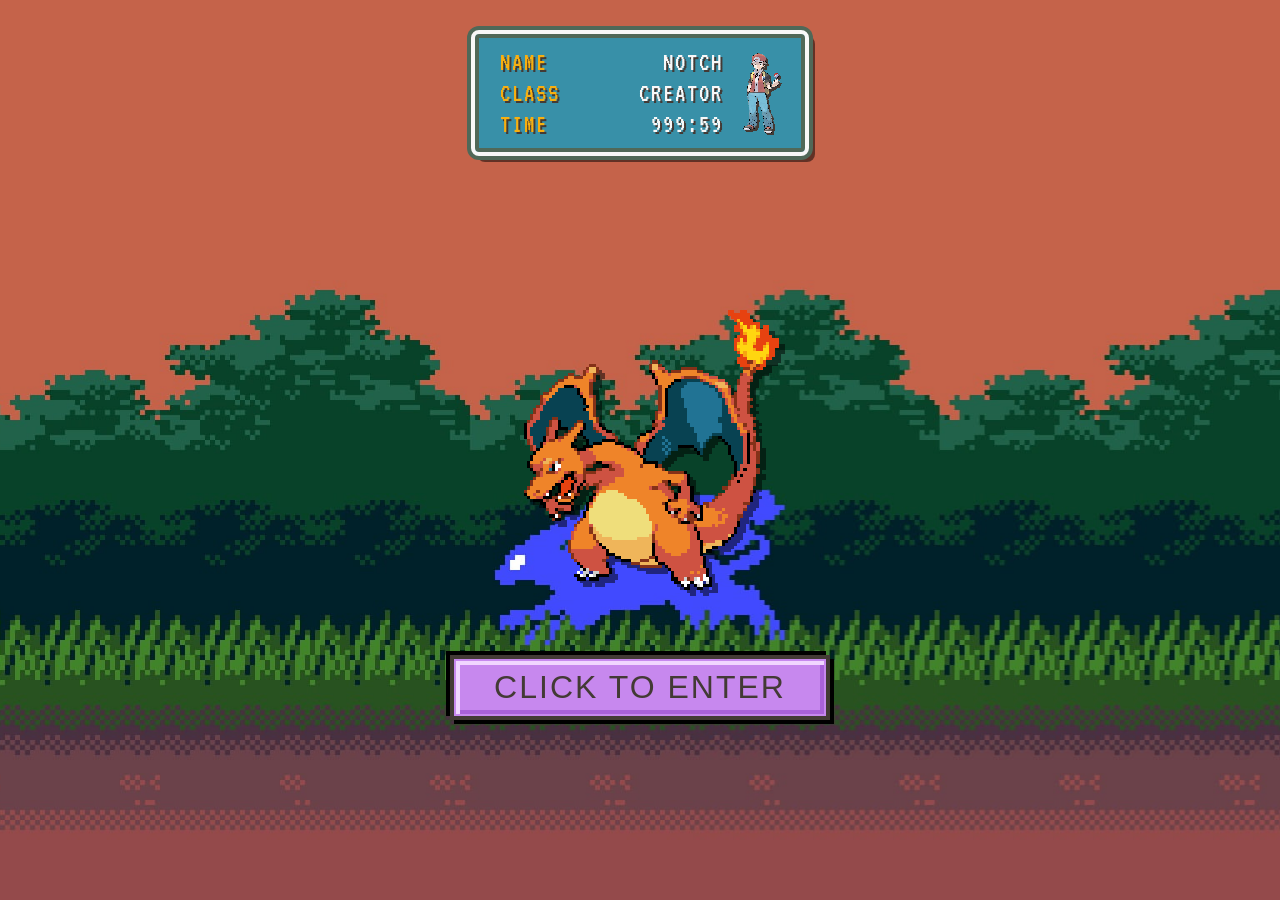
<file: index.html>
<!DOCTYPE html>
<html lang="en">
<head>
    <meta charset="UTF-8">
    <meta name="viewport" content="width=device-width, initial-scale=1.0">
    <title>Enter the Poke-Realm</title>
    
    <link href="https://fonts.googleapis.com/css2?family=VT323&display=swap" rel="stylesheet">

    <style>
        /* Background & Perfect Centering */
        body {
            margin: 0;
            padding: 0;
            background-image: url('Main/wallpaperflare.com_wallpaper (1).jpg');
            background-size: cover;
            background-position: center;
            background-repeat: no-repeat;
            height: 100dvh; 
            display: flex;
            
            /* CHANGED: This tells the page to stack items vertically */
            flex-direction: column; 
            
            justify-content: center;
            align-items: center;
            font-family: 'VT323', monospace; 
            overflow: hidden;
        }

        /* =========================================
           TRAINER STAT CARD (Unchanged)
           ========================================= */
        .trainer-card {
            position: absolute;
            top: 30px; 
            left: 50%;
            transform: translateX(-50%); 
            display: flex;
            align-items: center;
            gap: 20px;
            background-color: #3890A8; 
            padding: 15px 25px;
            min-width: 280px;
            border: 4px solid #F8F8F8; 
            box-shadow: 
                0 0 0 4px #506858, 
                inset 0 0 0 4px #506858, 
                6px 6px 0px rgba(0,0,0,0.5); 
            border-radius: 8px;
            z-index: 10; 
        }

        .trainer-stats {
            display: flex;
            flex-direction: column;
            flex-grow: 1;
            gap: 5px;
        }

        .stat-row {
            display: flex;
            justify-content: space-between;
            font-size: 26px;
            color: #F8F8F8;
            text-shadow: 2px 2px 0px #433A35; 
            text-transform: uppercase;
            letter-spacing: 2px;
        }

        .stat-label { color: #F8B010; }

        .trainer-sprite {
            height: 80px; 
            image-rendering: pixelated; 
            filter: drop-shadow(2px 2px 0px #433A35);
        }

        /* =========================================
           NEW FEATURE: CENTER GIF
           ========================================= */
        .center-gif {
            /* Dynamic sizing: takes up 35% of screen height but caps at 350px */
            height: 35vh; 
            max-height: 350px; 
            min-height: 180px;
            
            /* Pushes the GIF down so it doesn't hide behind the Trainer Card */
            margin-top: 130px; 
            margin-bottom: 30px;
            
            /* Adds a cool retro shadow to the GIF */
            filter: drop-shadow(6px 6px 0px rgba(0,0,0,0.5));
            z-index: 5;
            
            /* Keeps pixel art sharp */
            image-rendering: pixelated; 
        }

        /* =========================================
           ENTER BUTTON 
           ========================================= */
        .pixel-enter-button {
            position: relative;
            padding: 10px 20px; 
            font-size: 24px;    
            max-width: 85vw;    
            white-space: nowrap;
            cursor: pointer;
            outline: none;
            text-transform: uppercase;
            letter-spacing: 2px;
            background-color: #C788EE; 
            color: #433A35; 
            border: 4px solid #433A35; 
            box-shadow: 4px 4px 0px #000000, -4px -4px 0px #000000;
            transition: background-color 0.1s ease;
            
            /* Removed the old margin-top since flex-direction handles spacing now */
            margin-top: 0; 
        }

        .pixel-enter-button::before {
            content: '';
            position: absolute;
            top: 2px;
            left: 2px;
            width: calc(100% - 4px);
            height: calc(100% - 4px);
            box-shadow: inset 4px 4px 0px #F1D6FF, inset -4px -4px 0px #A961D9;
        }

        .pixel-enter-button:hover { background-color: #F1D6FF; color: #000000; }
        .pixel-enter-button:active {
            transform: translate(2px, 2px);
            box-shadow: 2px 2px 0px #000000, -2px -2px 0px #000000;
        }

        /* =========================================
           MEDIA QUERIES FOR RESPONSIVENESS
           ========================================= */
        @media (min-width: 480px) {
            .pixel-enter-button { padding: 10px 40px; font-size: 32px; }
        }

        @media (max-width: 600px) {
            .trainer-card {
                top: 15px;
                padding: 10px 15px;
                gap: 15px;
                min-width: 240px;
                transform: translateX(-50%) scale(0.9); 
            }
            .stat-row { font-size: 22px; }
            .trainer-sprite { height: 60px; }
            
            /* Ensures the GIF shrinks and fits on small phone screens */
            .center-gif {
                margin-top: 110px;
                margin-bottom: 20px;
                height: 25vh;
            }
        }
    </style>
</head>
<body>

    <div class="trainer-card">
        <div class="trainer-stats">
            <div class="stat-row">
                <span class="stat-label">NAME</span>
                <span>NOTCH</span>
            </div>
            <div class="stat-row">
                <span class="stat-label">CLASS</span>
                <span>CREATOR</span>
            </div>
            <div class="stat-row">
                <span class="stat-label">TIME</span>
                <span>999:59</span>
            </div>
        </div>
        <img src="Main/kindpng_7766209.png" alt="Trainer Notch" class="trainer-sprite">
    </div>

    <img src="Main/13940.gif" alt="Center Animation" class="center-gif">

    <button class="pixel-enter-button" id="enterBtn">Click to Enter</button>

    <script>
        document.getElementById('enterBtn').addEventListener('click', function() {
            if (navigator.vibrate) {
                navigator.vibrate(50);
            }
            setTimeout(() => {
                window.location.href = 'poke.html';
            }, 250); 
        });
    </script>

</body>
</html>
</file>
